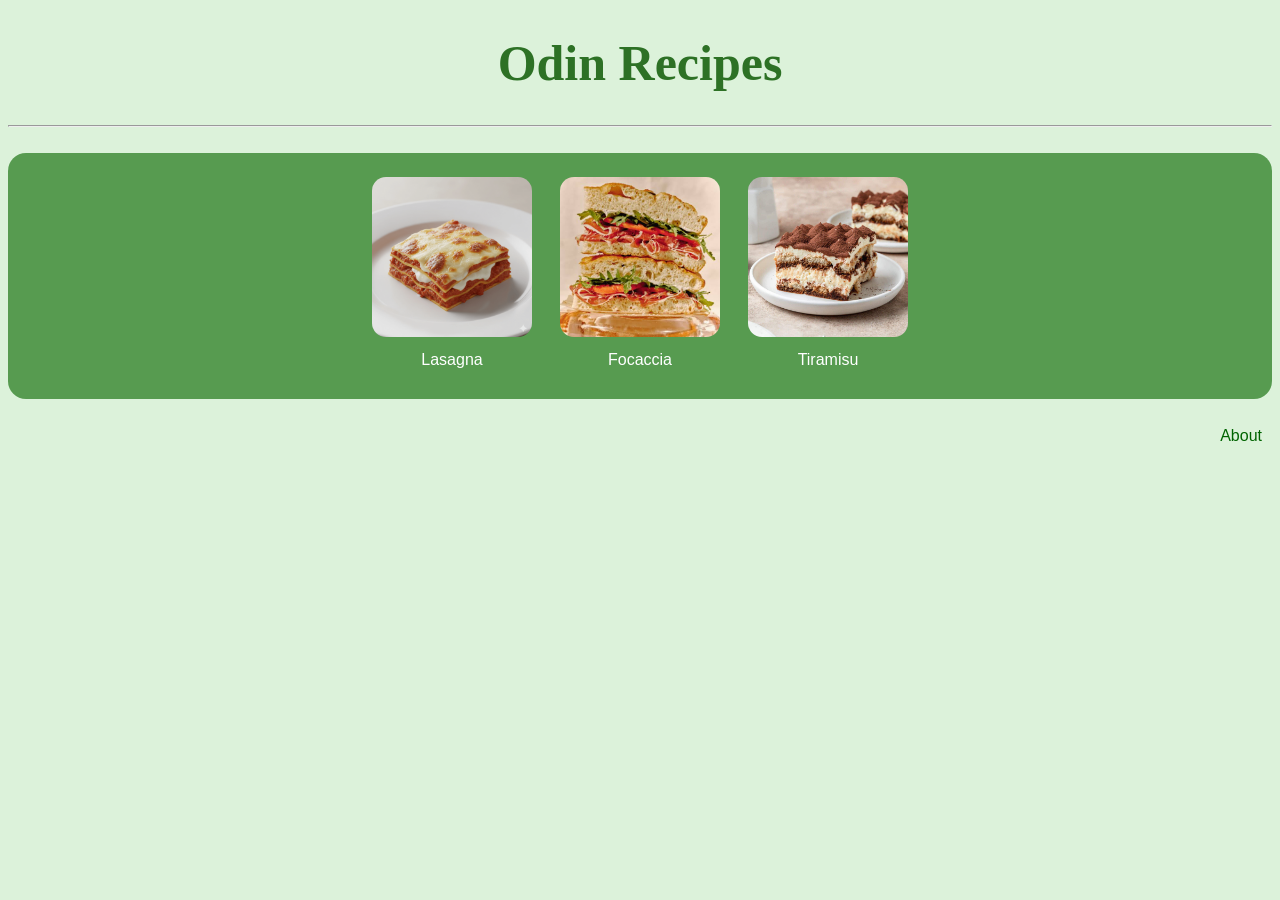
<file: index.html>
<!DOCTYPE html>
<html lang="en">
<head>
    <meta charset="UTF-8">
    <meta name="viewport" content="width=device-width, initial-scale=1.0">
    <title>Odin Recipes</title>
    <link rel="stylesheet" href="styles.css">
</head>
<body>
    <header>
        <h1 ID="page-title">Odin Recipes</h1>
        <hr>
        <br>
    </header>
        <strong>
            <div class="recipe-box">
                <a href="./odin-recipes/lasagna.html"><img src="./images/lasagna.png" alt="Lasagna Image" class="recipe-photo"><span class="recipe-name">Lasagna</span></a>
                <a href="./odin-recipes/focaccia.html"><img src="./images/focaccia.jpeg" alt="Focaccia Image" class="recipe-photo"><span class="recipe-name">Focaccia</span></a>
                <a href="./odin-recipes/tiramisu.html"><img src="./images/tiramisu.jpg" alt="Tiramisu Image" class="recipe-photo"><span class="recipe-name">Tiramisu</span></a>
            </div>
        </strong>
        <br>
        <a style="float: right; color: darkgreen; inline-size:flex; width: auto; font-family: Helvetica, sans-serif; padding: 10px;" href="./about.html">About</a>
    </body>
</html>
</file>
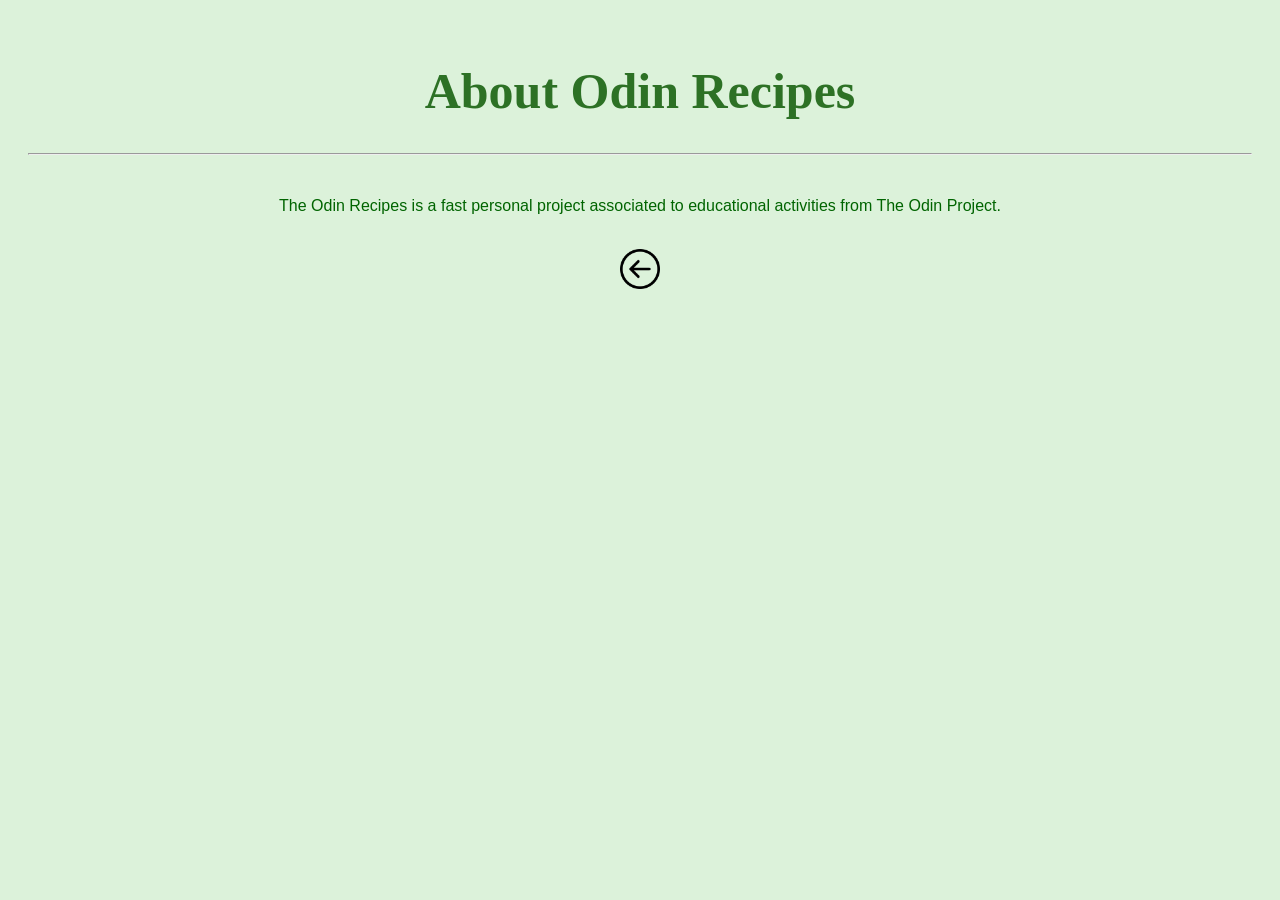
<file: about.html>
<!DOCTYPE html>
<html lang="en">
<head>
    <meta charset="UTF-8">
    <meta name="viewport" content="width=device-width, initial-scale=1.0">
    <title>About Odin Recipes</title>
    <link rel="stylesheet" href="../styles.css">
</head>
<style>
    body {
        font-family: Helvetica, sans-serif;
        padding: 20px;
        color: darkgreen;
        text-align: center;
    }
</style>
<body>
    <header>
        <h1 ID="page-title">About Odin Recipes</h1>
        <hr>
        <br>
    </header>

    <p>The Odin Recipes is a fast personal project associated to educational activities from The Odin Project.</p>
</body>
        <br>
        <a href="../index.html"><img src="./images/back.png" height="40" width="40" alt="Back Image" class="icons"></a>

</html>
</file>
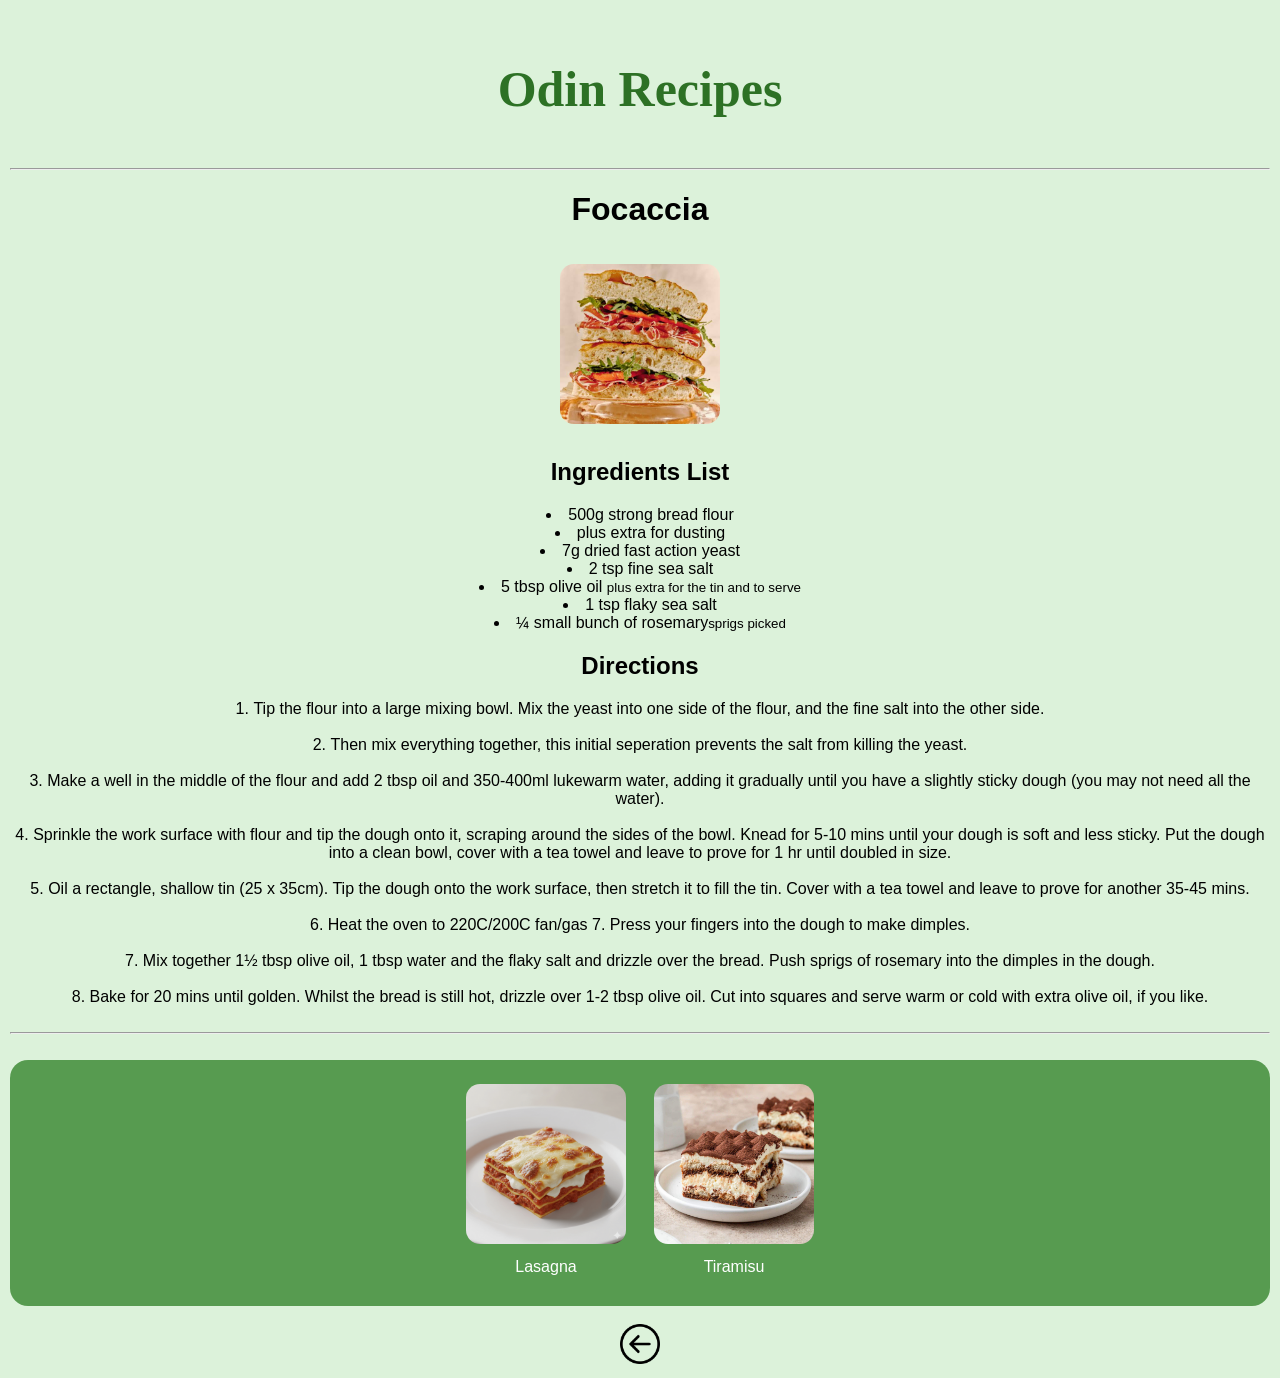
<file: odin-recipes/focaccia.html>
<!DOCTYPE html>
<html lang="en">
<head>
    <meta charset="UTF-8">
    <meta name="viewport" content="width=device-width, initial-scale=1.0">
    <title>Focaccia - Odin Recipes</title>
    <link rel="stylesheet" href="../styles.css">
</head>
<body>
    <header>
        <h3 ID="page-title">Odin Recipes</h3>
        <hr>
        <strong>
        <h1>Focaccia</h1>
        <img src="../images/focaccia.jpeg" height="300" width="300" alt="Focaccia Image" class="recipe-photo">
        </strong>
    </header>

    <body class="recipes-body">
        <h2>Ingredients List</h2>
        <ul>
            <li>500g strong bread flour</li>
            <li>plus extra for dusting</li>
            <li>7g dried fast action yeast</li>
            <li>2 tsp fine sea salt</li>
            <li>5 tbsp olive oil <small>plus extra for the tin and to serve</small></li>
            <li>1 tsp flaky sea salt</li>
            <li>¼ small bunch of rosemary<small>sprigs picked</small></li>
        </ul>
        <h2>Directions</h2>
        <ol>
            <li>Tip the flour into a large mixing bowl. Mix the yeast into one side of the flour, and the fine salt into the other side.</li>
            <br>
            <li>Then mix everything together, this initial seperation prevents the salt from killing the yeast.</li>
            <br>
            <li>Make a well in the middle of the flour and add 2 tbsp oil and 350-400ml lukewarm water, adding it gradually until you have a slightly sticky dough (you may not need all the water).</li>
            <br>
            <li>Sprinkle the work surface with flour and tip the dough onto it, scraping around the sides of the bowl. Knead for 5-10 mins until your dough is soft and less sticky. Put the dough into a clean bowl, cover with a tea towel and leave to prove for 1 hr until doubled in size.</li>
            <br>
            <li>Oil a rectangle, shallow tin (25 x 35cm). Tip the dough onto the work surface, then stretch it to fill the tin. Cover with a tea towel and leave to prove for another 35-45 mins.</li>
            <br>
            <li>Heat the oven to 220C/200C fan/gas 7. Press your fingers into the dough to make dimples.</li>
            <br>
            <li>Mix together 1½ tbsp olive oil, 1 tbsp water and the flaky salt and drizzle over the bread. Push sprigs of rosemary into the dimples in the dough.</li>
            <br>
            <li>Bake for 20 mins until golden. Whilst the bread is still hot, drizzle over 1-2 tbsp olive oil. Cut into squares and serve warm or cold with extra olive oil, if you like.</li>
        </ol>
        <br>
        <hr>
        <br>
        <strong>

            <div class="recipe-box">

                <a href="./lasagna.html"><img src="../images/lasagna.png" alt="Lasagna Image" class="recipe-photo"><span class="recipe-name">Lasagna</span></a>
                <a href="./tiramisu.html"><img src="../images/tiramisu.jpg" alt="Tiramisu Image" class="recipe-photo"><span class="recipe-name">Tiramisu</span></a>

            </div>

        </strong>

        <br>
        <a href="../index.html"><img src="../images/back.png" height="40" width="40" alt="Back Image" class="icons"></a>

    </body>
</body>
</file>
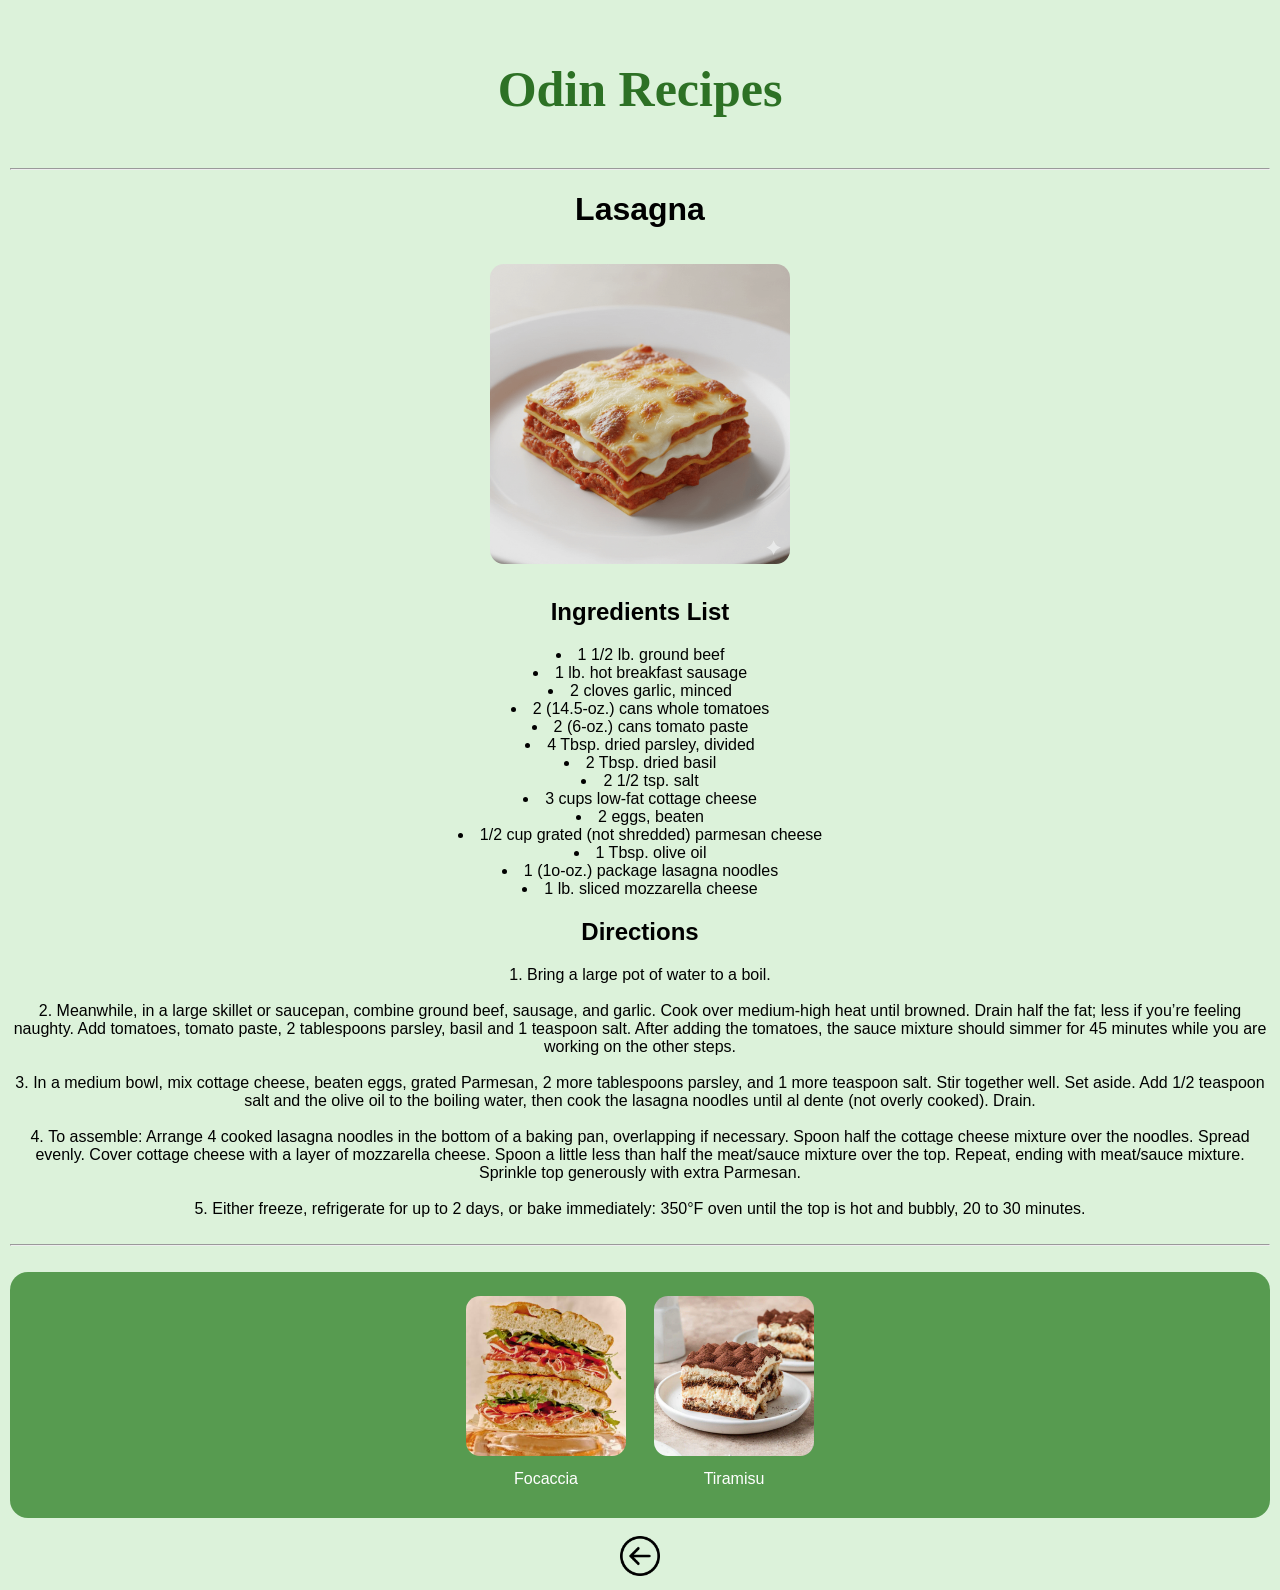
<file: odin-recipes/lasagna.html>
<!DOCTYPE html>
<html lang="en">
<head>
    <meta charset="UTF-8">
    <meta name="viewport" content="width=device-width, initial-scale=1.0">
    <title>Lasagna - Odin Recipes</title>
    <link rel="stylesheet" href="../styles.css">
</head>
<body>
    <header>
        <h3 ID="page-title">Odin Recipes</h3>
        <hr>
        <strong>
        <h1>Lasagna</h1>
        <img src="../images/lasagna.png" height="300" width="300" alt="Lasagna Image" class="recipe-photo bigger">
        </strong>
    </header>

    <body class="recipes-body">
        <h2>Ingredients List</h2>
        <ul>
            <li>1 1/2 lb. ground beef</li>
            <li>1 lb. hot breakfast sausage</li>
            <li>2 cloves garlic, minced</li>
            <li>2 (14.5-oz.) cans whole tomatoes</li>
            <li>2 (6-oz.) cans tomato paste</li>
            <li>4 Tbsp. dried parsley, divided</li>
            <li>2 Tbsp. dried basil</li>
            <li>2 1/2 tsp. salt</li>
            <li>3 cups low-fat cottage cheese</li>
            <li>2 eggs, beaten</li>
            <li>1/2 cup grated (not shredded) parmesan cheese</li>
            <li>1 Tbsp. olive oil</li>
            <li>1 (1o-oz.) package lasagna noodles</li>
            <li>1 lb. sliced mozzarella cheese</li>
        </ul>
        <h2>Directions</h2>
        <ol>
            <li>Bring a large pot of water to a boil.</li>
            <br>
            <li>Meanwhile, in a large skillet or saucepan, combine ground beef, sausage, and garlic. Cook over medium-high heat until browned. Drain half the fat; less if you’re feeling naughty. Add tomatoes, tomato paste, 2 tablespoons parsley, basil and 1 teaspoon salt. After adding the tomatoes, the sauce mixture should simmer for 45 minutes while you are working on the other steps.</li>
            <br>
            <li>In a medium bowl, mix cottage cheese, beaten eggs, grated Parmesan, 2 more tablespoons parsley, and 1 more teaspoon salt. Stir together well. Set aside. Add 1/2 teaspoon salt and the olive oil to the boiling water, then cook the lasagna noodles until al dente (not overly cooked). Drain.</li>
            <br>
            <li>To assemble: Arrange 4 cooked lasagna noodles in the bottom of a baking pan, overlapping if necessary. Spoon half the cottage cheese mixture over the noodles. Spread evenly. Cover cottage cheese with a layer of mozzarella cheese. Spoon a little less than half the meat/sauce mixture over the top. Repeat, ending with meat/sauce mixture. Sprinkle top generously with extra Parmesan.</li>
            <br>
            <li>Either freeze, refrigerate for up to 2 days, or bake immediately: 350°F oven until the top is hot and bubbly, 20 to 30 minutes.</li>
        </ol>
        <br>
        <hr>
        <br>
        <strong>
            <div class="recipe-box">

                <a href="./focaccia.html"><img src="../images/focaccia.jpeg" alt="Focaccia Image" class="recipe-photo"><span class="recipe-name">Focaccia</span></a>
                <a href="./tiramisu.html"><img src="../images/tiramisu.jpg" alt="Tiramisu Image" class="recipe-photo"><span class="recipe-name">Tiramisu</span></a>

            </div>
        </strong>

        <br>
        <a href="../index.html"><img src="../images/back.png" height="40" width="40" alt="Back Image" class="icons"></a>

    </body>


</body>
</file>
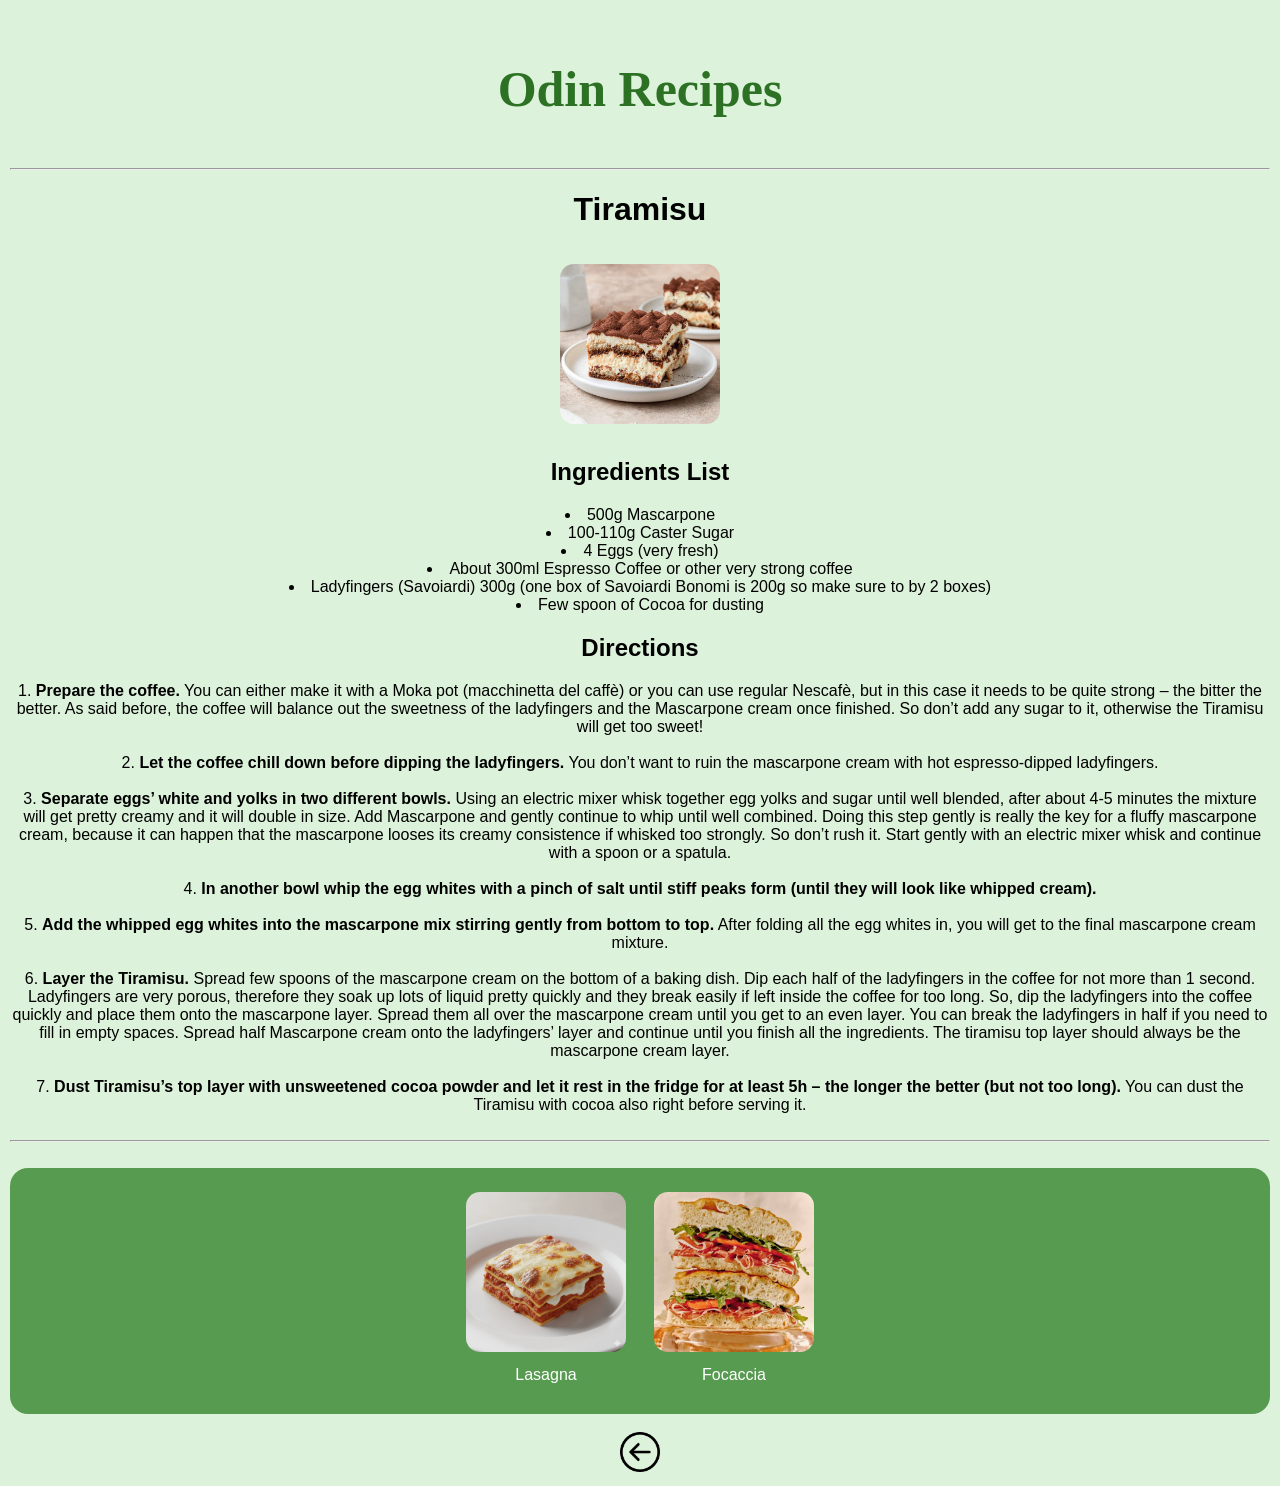
<file: odin-recipes/tiramisu.html>
<!DOCTYPE html>
<html lang="en">
<head>
    <meta charset="UTF-8">
    <meta name="viewport" content="width=device-width, initial-scale=1.0">
    <title>Tiramisu - Odin Recipes</title>
    <link rel="stylesheet" href="../styles.css">
</head>
<body>
    <header>
        <h3 ID="page-title">Odin Recipes</h3>
        <hr>
        <strong>
        <h1>Tiramisu</h1>
        <img src="../images/tiramisu.jpg" height="300" width="300" alt="Tiramisu Image" class="recipe-photo">
        </strong>
    </header>

    <body class="recipes-body">
        <h2>Ingredients List</h2>
        <ul>
            <li>500g Mascarpone</li>
            <li>100-110g Caster Sugar</li>
            <li>4 Eggs (very fresh)</li>
            <li>About 300ml Espresso Coffee or other very strong coffee</li>
            <li>Ladyfingers (Savoiardi) 300g (one box of Savoiardi Bonomi is 200g so make sure to by 2 boxes)</li>
            <li> Few spoon of Cocoa for dusting </li>
        </ul>
        <h2>Directions</h2>
        <ol>
            <li><strong>Prepare the coffee.</strong> You can either make it with a Moka pot (macchinetta del caffè) or you can use regular Nescafè, but in this case it needs to be quite strong – the bitter the better. As said before, the coffee will balance out the sweetness of the ladyfingers and the Mascarpone cream once finished. So don’t add any sugar to it, otherwise the Tiramisu will get too sweet!⁣⁣</li>
            <br>
            <li><strong>Let the coffee chill down before dipping the ladyfingers.</strong> You don’t want to ruin the mascarpone cream with hot espresso-dipped ladyfingers.</li>
            <br>
            <li><strong>Separate eggs’ white and yolks in two different bowls.</strong> Using an electric mixer whisk together egg yolks and sugar until well blended, after about 4-5 minutes the mixture will get pretty creamy and it will double in size. Add Mascarpone and gently continue to whip until well combined. Doing this step gently is really the key for a fluffy mascarpone cream, because it can happen that the mascarpone looses its creamy consistence if whisked too strongly. So don’t rush it. Start gently with an electric mixer whisk and continue with a spoon or a spatula.</li>
            <br>
            <li><strong>In another bowl whip the egg whites with a pinch of salt until stiff peaks form (until they will look like whipped cream)⁣⁣.</strong></li>
            <br>
            <li><strong>Add the whipped egg whites into the mascarpone mix stirring gently from bottom to top.</strong> After folding all the egg whites in, you will get to the final mascarpone cream mixture.</li>
            <br>    
            <li><strong>Layer the Tiramisu.</strong> Spread few spoons of the mascarpone cream on the bottom of a baking dish. Dip each half of the ladyfingers in the coffee for not more than 1 second. Ladyfingers are very porous, therefore they soak up lots of liquid pretty quickly and they break easily if left inside the coffee for too long. So, dip the ladyfingers into the coffee quickly and place them onto the mascarpone layer. Spread them all over the mascarpone cream until you get to an even layer. You can break the ladyfingers in half if you need to fill in empty spaces. Spread half Mascarpone cream onto the ladyfingers’ layer and continue until you finish all the ingredients⁣⁣. The tiramisu top layer should always be the mascarpone cream layer.</li>
            <br>     
            <li><strong>Dust Tiramisu’s top layer with unsweetened cocoa powder and let it rest in the fridge for at least 5h – the longer the better (but not too long).</strong> You can dust the Tiramisu with cocoa also right before serving it. </li>
        </ol>
        <br>
        <hr>
        <br>
        <strong>

            <div class="recipe-box">

                <a href="./lasagna.html"><img src="../images/lasagna.png" alt="Lasagna Image" class="recipe-photo"><span class="recipe-name">Lasagna</span></a>
                <a href="./focaccia.html"><img src="../images/focaccia.jpeg" alt="Focaccia Image" class="recipe-photo"><span class="recipe-name">Focaccia</span></a>

            </div>
        </strong>

        <br>
        <a href="../index.html"><img src="../images/back.png" height="40" width="40" alt="Back Image" class="icons"></a>

    </body>

</body>
</file>
<file: styles.css>
* {
    font-family: montserrat, Helvetica, arial, sans-serif;  
    text-decoration: none;
}

body {
    background-color: rgb(220, 242, 218);
}

#page-title {
    font-family: cursive;
    text-align: center;
    font-size: 50px;
    color: rgb(45, 113, 37);

}

.recipe-box {
    display: flex;
    min-height: 200px;
    height: auto;
    padding: 10px 10px 30px 10px;
    background-color:rgb(87, 155, 80);
    align-items: center;
    justify-content: center;
    margin: 0 400px 0 400px auto;
    border-radius: 18px;
    width: auto;
    flex-wrap: wrap;
}

.recipe-photo {
    display: flex;
    max-height: 160px;
    width: auto;
    flex-wrap: wrap;
    padding: 14px;
    margin: 0 auto;
    border-radius: 28px;
}

.bigger {
    display: flex;
    max-height: 500px;
    width: auto;
    flex-wrap: wrap;
}

.recipe-name {
    display: flex;
    justify-content: center;
    font: montserrat, Helvetica, arial, sans-serif;
    display: block;
    font-weight: 60;
    text-align: center;
    color: white;
    font-size: auto;
    margin-top: 0px;
    flex-wrap: wrap;
}

.recipes-body {
    inline-size: flex;
    width: auto;
    background-color: rgb(220, 242, 218);
    color: rgb(0, 0, 0);
    font-family: montserrat, Helvetica, arial, sans-serif;
    text-align: center;  
    padding: 10px;
    margin: 0;
}

ul, ol {
  margin: 0;
  padding: 0;
  list-style-position: inside; 
}
</file>
